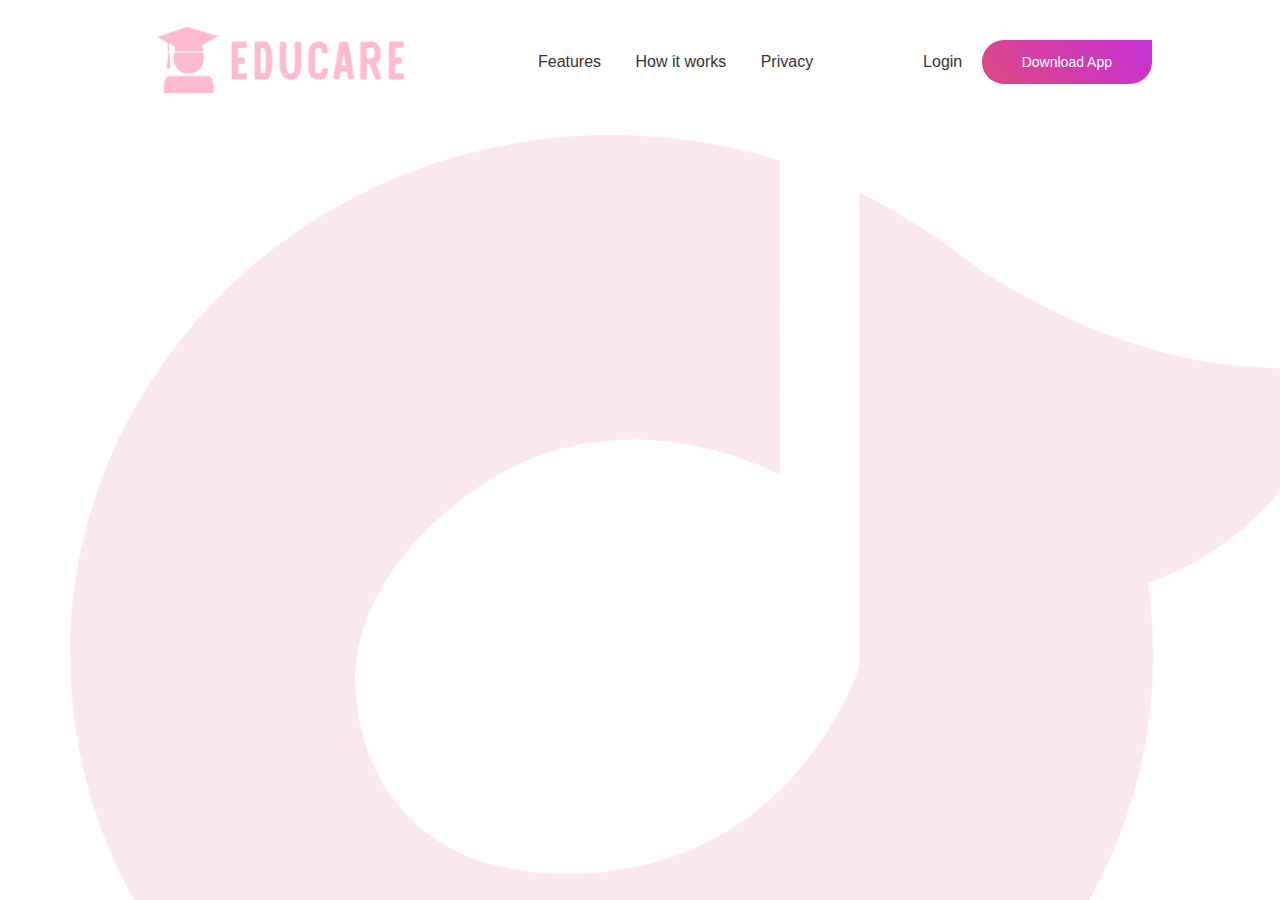
<file: Level 1- Task 1/index.html>
<!DOCTYPE html>
<html>
  <head>
    <meta name="viewport" content="width=device-width, initial-scale=1.0">
    <title>Landing Page</title>
    <link rel="stylesheet" href="style.css">
  </head>
  <body>
    <div class="hero">
      <nav>
        <img src="images/logos.png" class="logo">
        <ul>
          <li><a href ="#">Features</a></li>
          <li><a href ="#">How it works</a></li>
          <li><a href ="#">Privacy</a></li>
        </ul>
        <div>
          <a href="#" class="login-btn">Login</a>
          <a href="#" class="btn">Download App</a>
        </div>
      </nav>
      <div class="content">
        <h1 class="anim">Find<br>Your Interest</h1>
        <p class="anim">EduCare is an educational platform that fosters collaborative learning and discussion. It connects 
          students and professionals, offering spaces for academic discussions, course sharing, and social learning opportunities.
        </p>
        <a href="#" class="btn anim">Join Now</a>
      </div>
      <img src="images/picture.png" class="feature-img anim">
    </div>
  </body>

</html>
</file>
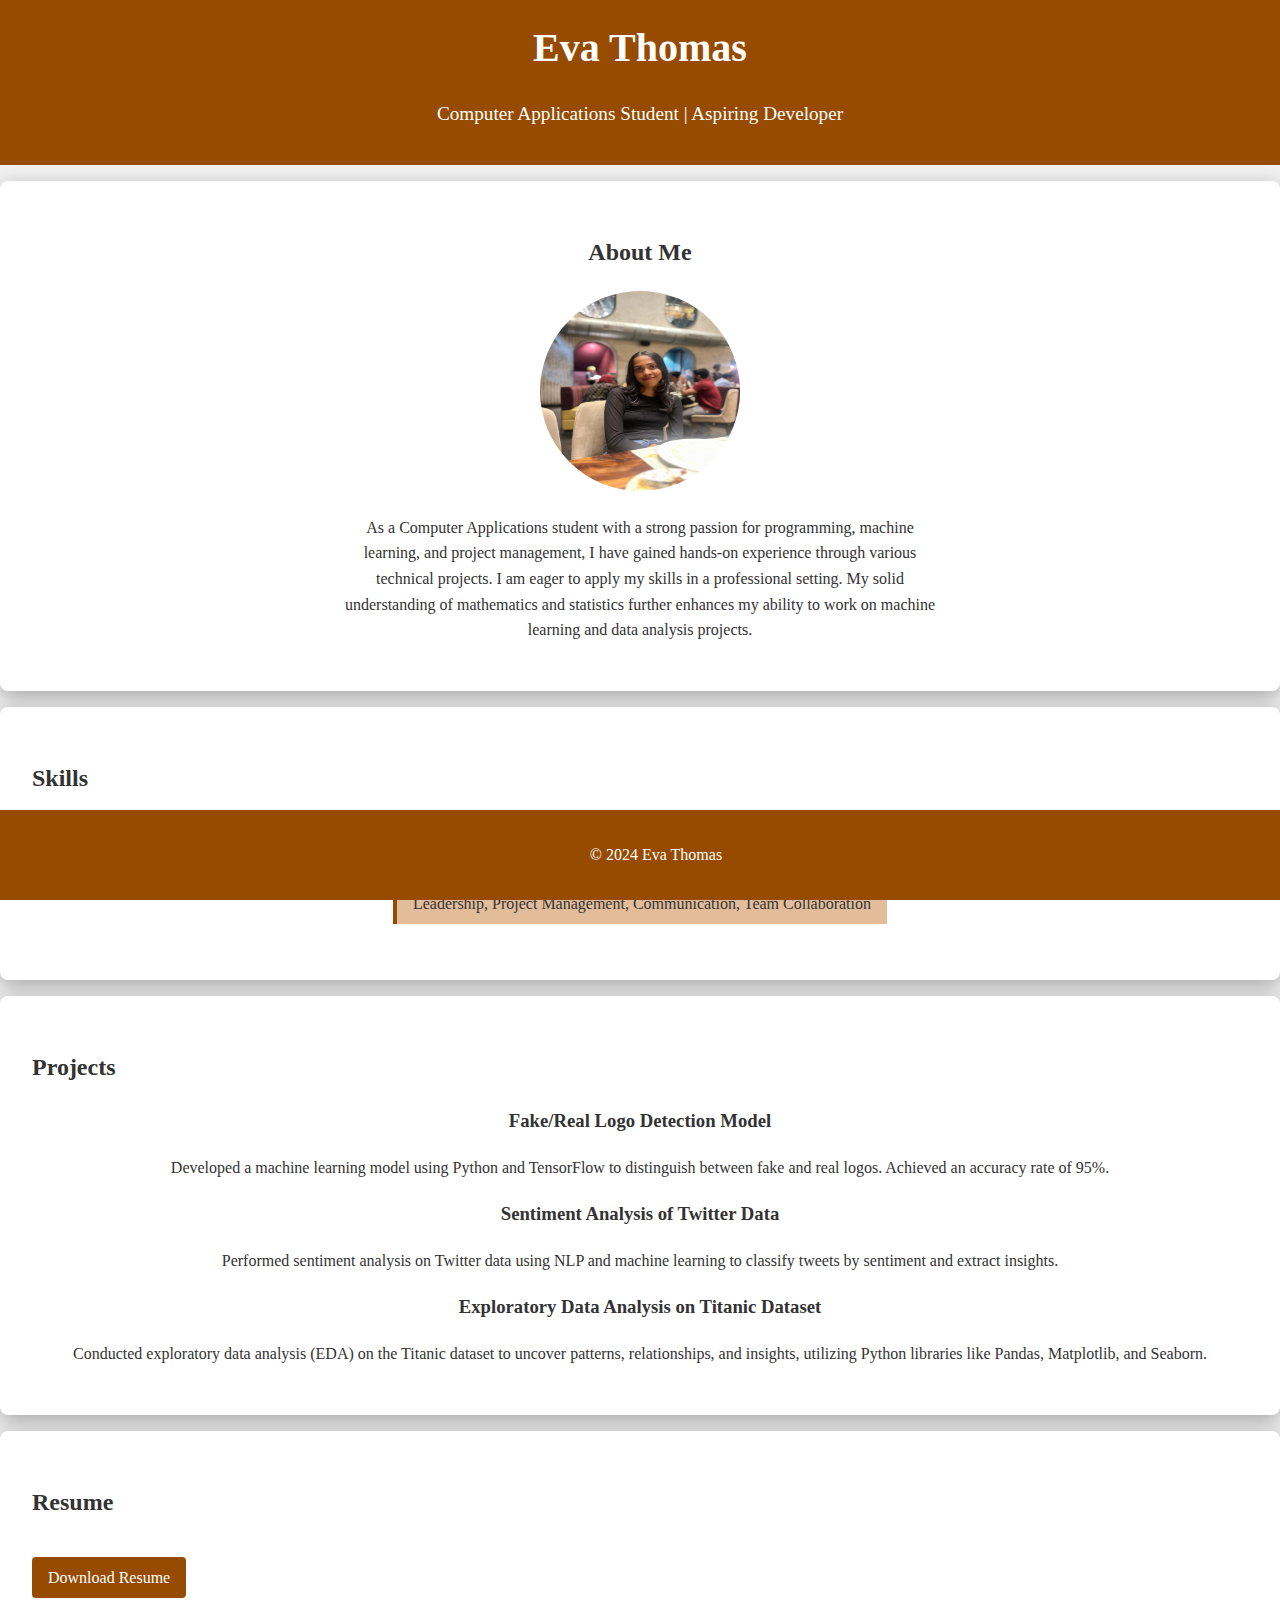
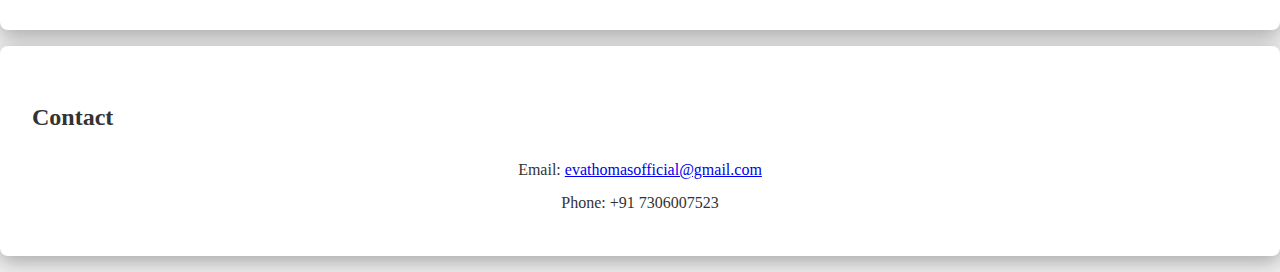
<file: Level 1-Task 2/index.html>
<!DOCTYPE html>
<html lang="en">
<head>
    <meta charset="UTF-8">
    <meta name="viewport" content="width=device-width, initial-scale=1.0">
    <title>Task2: Portfolio</title>
    <link rel="stylesheet" href="style.css">
</head>
<body>
    <header>
        <h1>Eva Thomas</h1>
        <p>Computer Applications Student | Aspiring Developer</p>
    </header>

    <section id="about">
        <div class="bio">
            <h2>About Me</h2>
	    <img src="Eva Thomas.jpg" alt="Eva Thomas">
            <p>As a Computer Applications student with a strong passion for programming, machine learning, and project management, I have gained hands-on experience through various technical projects. I am eager to apply my skills in a professional setting. My solid understanding of mathematics and statistics further enhances my ability to work on machine learning and data analysis projects.</p>
        </div>
    </section>

    <section id="skills">
        <h2>Skills</h2>
        <ul>
            <li>C, C++, Java, Python</li>
            <li>HTML, CSS, PHP, JavaScript</li>
            <li>Linux, DBMS, Jupyter, Google Colab, TensorFlow</li>
            <li>Mathematics, Statistics</li>
            <li>Leadership, Project Management, Communication, Team Collaboration</li>
        </ul>
    </section>

    <section id="projects">
        <h2>Projects</h2>
        <div class="project">
            <h3>Fake/Real Logo Detection Model</h3>
            <p>Developed a machine learning model using Python and TensorFlow to distinguish between fake and real logos. Achieved an accuracy rate of 95%.</p>            
        </div>
        <div class="project">
            <h3>Sentiment Analysis of Twitter Data</h3>
            <p>Performed sentiment analysis on Twitter data using NLP and machine learning to classify tweets by sentiment and extract insights.</p>         
        </div>
	<div class="project">
            <h3>Exploratory Data Analysis on Titanic Dataset</h3>
            <p>Conducted exploratory data analysis (EDA) on the Titanic dataset to uncover patterns, relationships, and insights, utilizing Python libraries like Pandas, Matplotlib, and Seaborn.</p>         
        </div>

    </section>

    <section id="resume">
        <h2>Resume</h2>
        <a href="Eva_Resume.pdf" download>Download Resume</a>
    </section>

    <section id="contact">
        <h2>Contact</h2>
        <p>Email: <a href="mailto:evathomasofficial@gmail.com">evathomasofficial@gmail.com</a></p>
        <p>Phone: +91 7306007523</p>
    </section>

    <footer>
        <p>&copy; 2024 Eva Thomas</p>
    </footer>
</body>
</html>
</file>
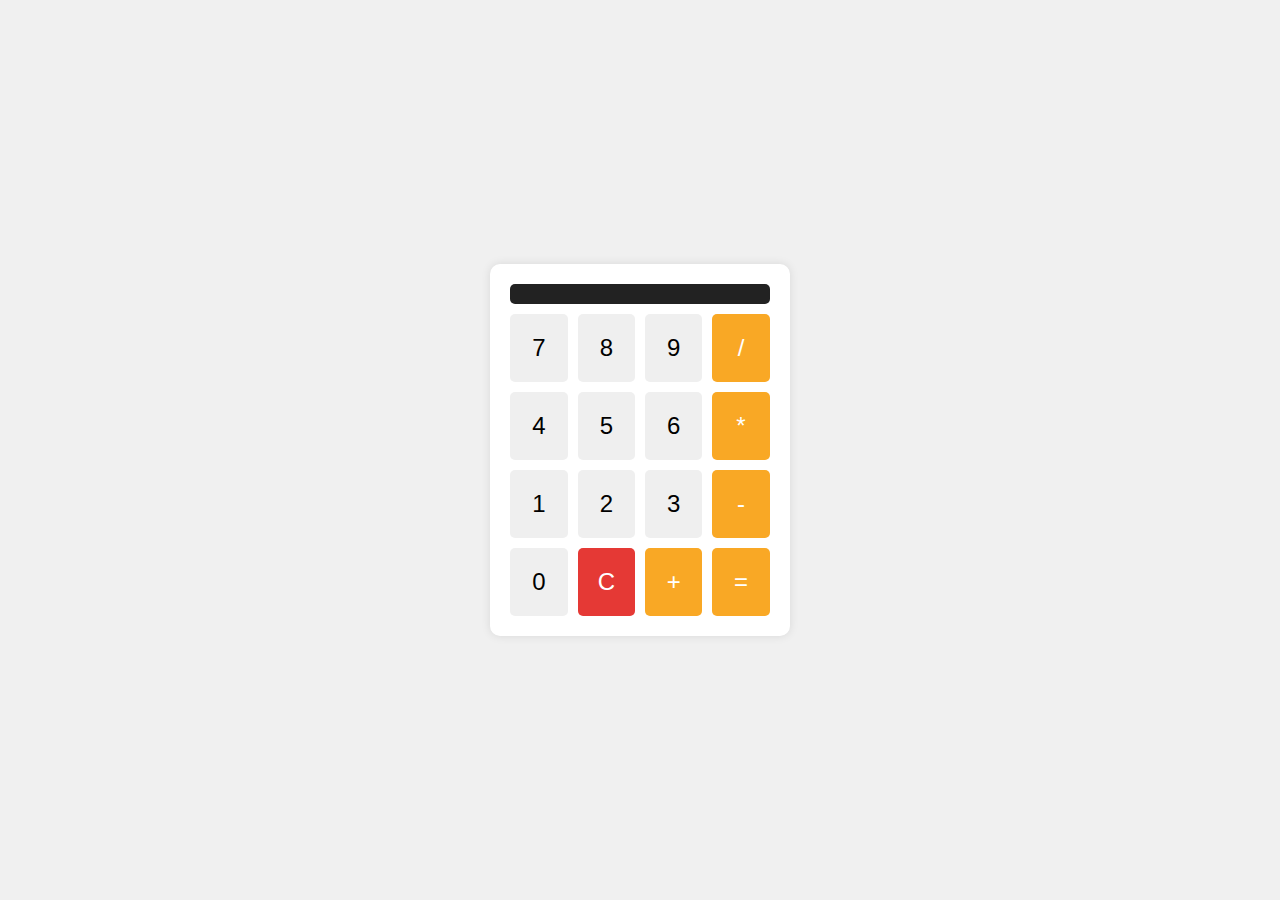
<file: Level 1- Task 3/calc.html>
<!DOCTYPE html>
<html lang="en">
<head>
    <meta charset="UTF-8">
    <meta name="viewport" content="width=device-width, initial-scale=1.0">
    <title>Basic Calculator</title>
    <link rel="stylesheet" href="sty.css">
</head>
<body>
    <div class="calculator">
        <div class="display" id="display"></div>
        <div class="buttons">
            <button class="btn" data-num="7">7</button>
            <button class="btn" data-num="8">8</button>
            <button class="btn" data-num="9">9</button>
            <button class="btn operator" data-operator="/">/</button>
            <button class="btn" data-num="4">4</button>
            <button class="btn" data-num="5">5</button>
            <button class="btn" data-num="6">6</button>
            <button class="btn operator" data-operator="*">*</button>
            <button class="btn" data-num="1">1</button>
            <button class="btn" data-num="2">2</button>
            <button class="btn" data-num="3">3</button>
            <button class="btn operator" data-operator="-">-</button>
            <button class="btn" data-num="0">0</button>
            <button class="btn" id="clear">C</button>
            <button class="btn operator" data-operator="+">+</button>
            <button class="btn operator" data-operator="=">=</button>
        </div>
    </div>
    <script src="script.js"></script>
</body>
</html>
</file>
<file: Level 1- Task 1/style.css>
*{
  margin: 0;
  padding: 0;
  box-sizing: border-box;
  font-family: 'Poppins',sans-serif;
}
.hero{
  width: 100%;
  min-height: 100vh;
  background-image: url(images/background.png);
  background-position: center ;
  background-size: cover;
  padding: 10px 10%;
  overflow: hidden;
  position: relative;
}
nav{
  padding: 10px 0;
  display: flex;
  align-items: center;
  justify-content: space-between;
}
.logo{
  width: 300px;
}
nav ul li{
  display: inline-block;
  list-style: none;
  margin: 10px 15px;
}
nav ul li a{
  text-decoration: none;
  color: #333;
  font-weight: 400;
}
.login-btn{
  text-decoration: none;
  color: #333;
  margin-right: 15px;
  font-weight: 400;
}
.btn{
  display: inline;
  text-decoration: none;
  padding: 14px 40px;
  color: #fff;
  background-image: linear-gradient(45deg, #df4881, #c430d7);
  font-size: 14px;
  border-radius: 30px;
  border-top-right-radius: 0;
  transition: 0.5s;
}
.content{
  margin-top: 10%;
  max-width: 600px;
}
.content h1{
  font-size: 70px;
  color: #222;
}
.content p{
  margin: 10px 0 30px;
  color: #333;
  animation-delay: 0.5s;
}
.content .btn{
  padding:15px 80px;
  font-size: 16px;
  animation-delay: 1s;
}
.btn:hover{
  border-top-right-radius: 30px;
}
.feature-img{
  width: 400px;
  position: absolute;
  bottom: 0;
  right: 15%;
}
.feature-img.anim{
  animation-delay: 1.5s;
}
.anim{
  opacity: 0;
  transform: translateY(30px);
  animation: moveup 0.5s linear forwards;
}
@keyframes moveup{
  100%{
    opacity: 1;
    transform: translateY(0px);
  }
}
</file>
<file: Level 1-Task 2/style.css>
body {
    font-family: "Times New Roman",times, serif;
    margin: 0;
    padding: 0;
    line-height: 1.6;
    color: #333;
    background-color: #f0f0f0;
}

header {
    background-color: #964B00;
    color: white;
    padding: 1rem;
    text-align: center;
}

header h1 {
    margin: 0;
    font-size: 2.5rem;
}

header p {
    font-size: 1.2rem;
}

section {
    padding: 2rem;
    margin: 1rem 0;
    background-color: white;
    border-radius: 8px;
    box-shadow: 0 6px 20px rgba(0, 0, 0, 0.3);
}

#about .bio {
    max-width: 600px;
    margin: 0 auto;
    text-align: center;
}
#about img {
    border-radius: 70%;
    margin-left: auto;
    margin-right: auto;
    width: 200px;
    height: 200px;
    
}
#skills ul {
    list-style: none;
    padding: 0;
    display: flex;
    flex-wrap: wrap;
    justify-content: center;
}

#skills ul li {
    background: #E3BC9A;
    margin: 0.5rem;
    padding: 0.5rem 1rem;
    border-left: 4px solid #964B00;
    transition: background-color 0.3s ease;
}

#skills ul li:hover {
    background-color: #F1DDCC;
}

.project {
    margin: 1rem 0;
    text-align: center;
}

.project img {
    max-width: 100%;
    height: auto;
    border-radius: 8px;
    transition: transform 0.3s ease;
}

.project img:hover {
    transform: scale(1.05);
}

#resume a {
    display: inline-block;
    margin-top: 1rem;
    padding: 0.5rem 1rem;
    background-color: #964B00;
    color: white;
    text-decoration: none;
    border-radius: 4px;
    transition: background-color 0.3s ease;
}

#resume a:hover {
    background-color: #005bb5;
}

#contact p {
    margin: 0.5rem 0;
    text-align: center;
}

footer {
    text-align: center;
    padding: 1rem;
    background-color: #964B00;
    color: white;
    position: fixed;
    width: 100%;
    bottom: 0;
}
</file>
<file: Level 1- Task 3/sty.css>
body {
    display: flex;
    justify-content: center;
    align-items: center;
    height: 100vh;
    background-color: #f0f0f0;
    margin: 0;
    font-family: Arial, sans-serif;
}

.calculator {
    background-color: #fff;
    border-radius: 10px;
    box-shadow: 0 0 10px rgba(0, 0, 0, 0.1);
    padding: 20px;
}

.display {
    font-size: 2em;
    background-color: #222;
    color: #fff;
    padding: 10px;
    text-align: right;
    border-radius: 5px;
    margin-bottom: 10px;
}

.buttons {
    display: grid;
    grid-template-columns: repeat(4, 1fr);
    gap: 10px;
}

.btn {
    padding: 20px;
    font-size: 1.5em;
    border: none;
    border-radius: 5px;
    cursor: pointer;
    transition: background-color 0.3s;
}

.btn:hover {
    background-color: #ddd;
}

.operator {
    background-color: #f9a825;
    color: #fff;
}

.operator:hover {
    background-color: #f57f17;
}

#clear {
    background-color: #e53935;
    color: #fff;
}

#clear:hover {
    background-color: #d32f2f;
}
</file>
